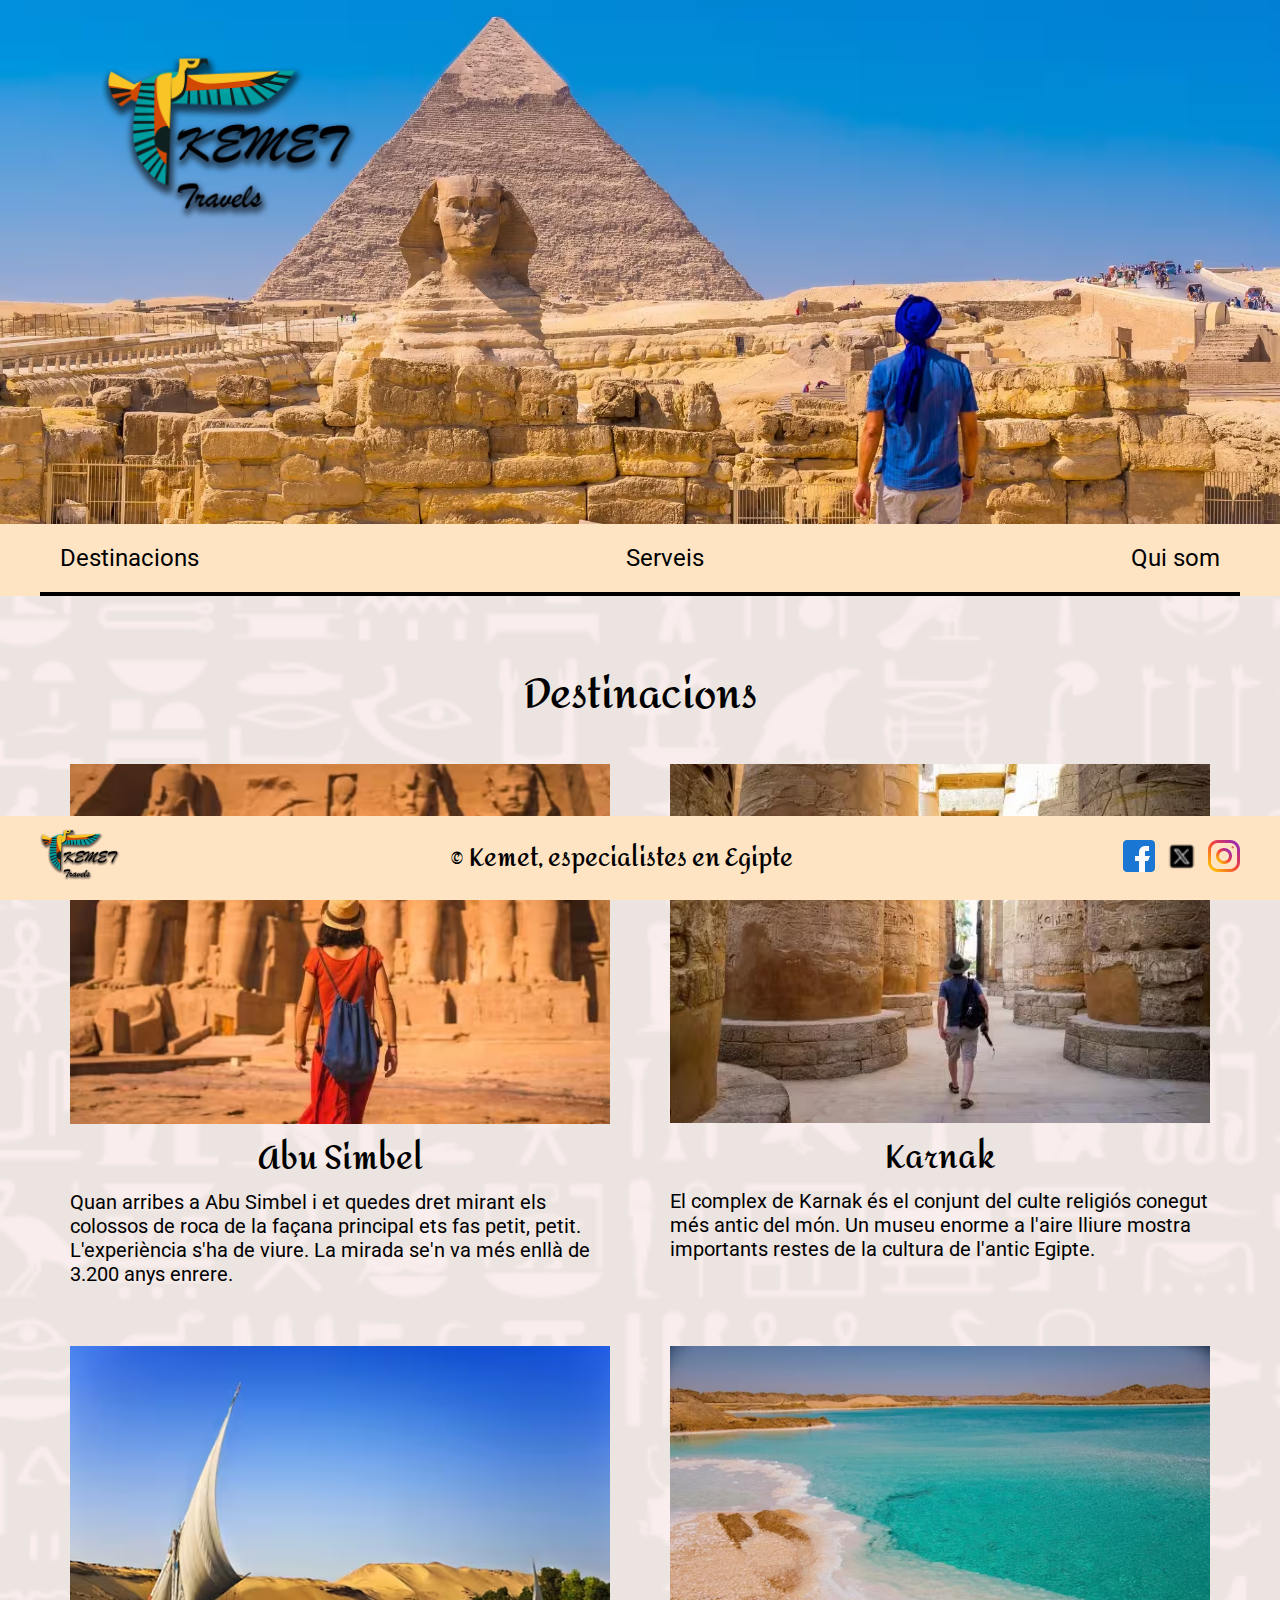
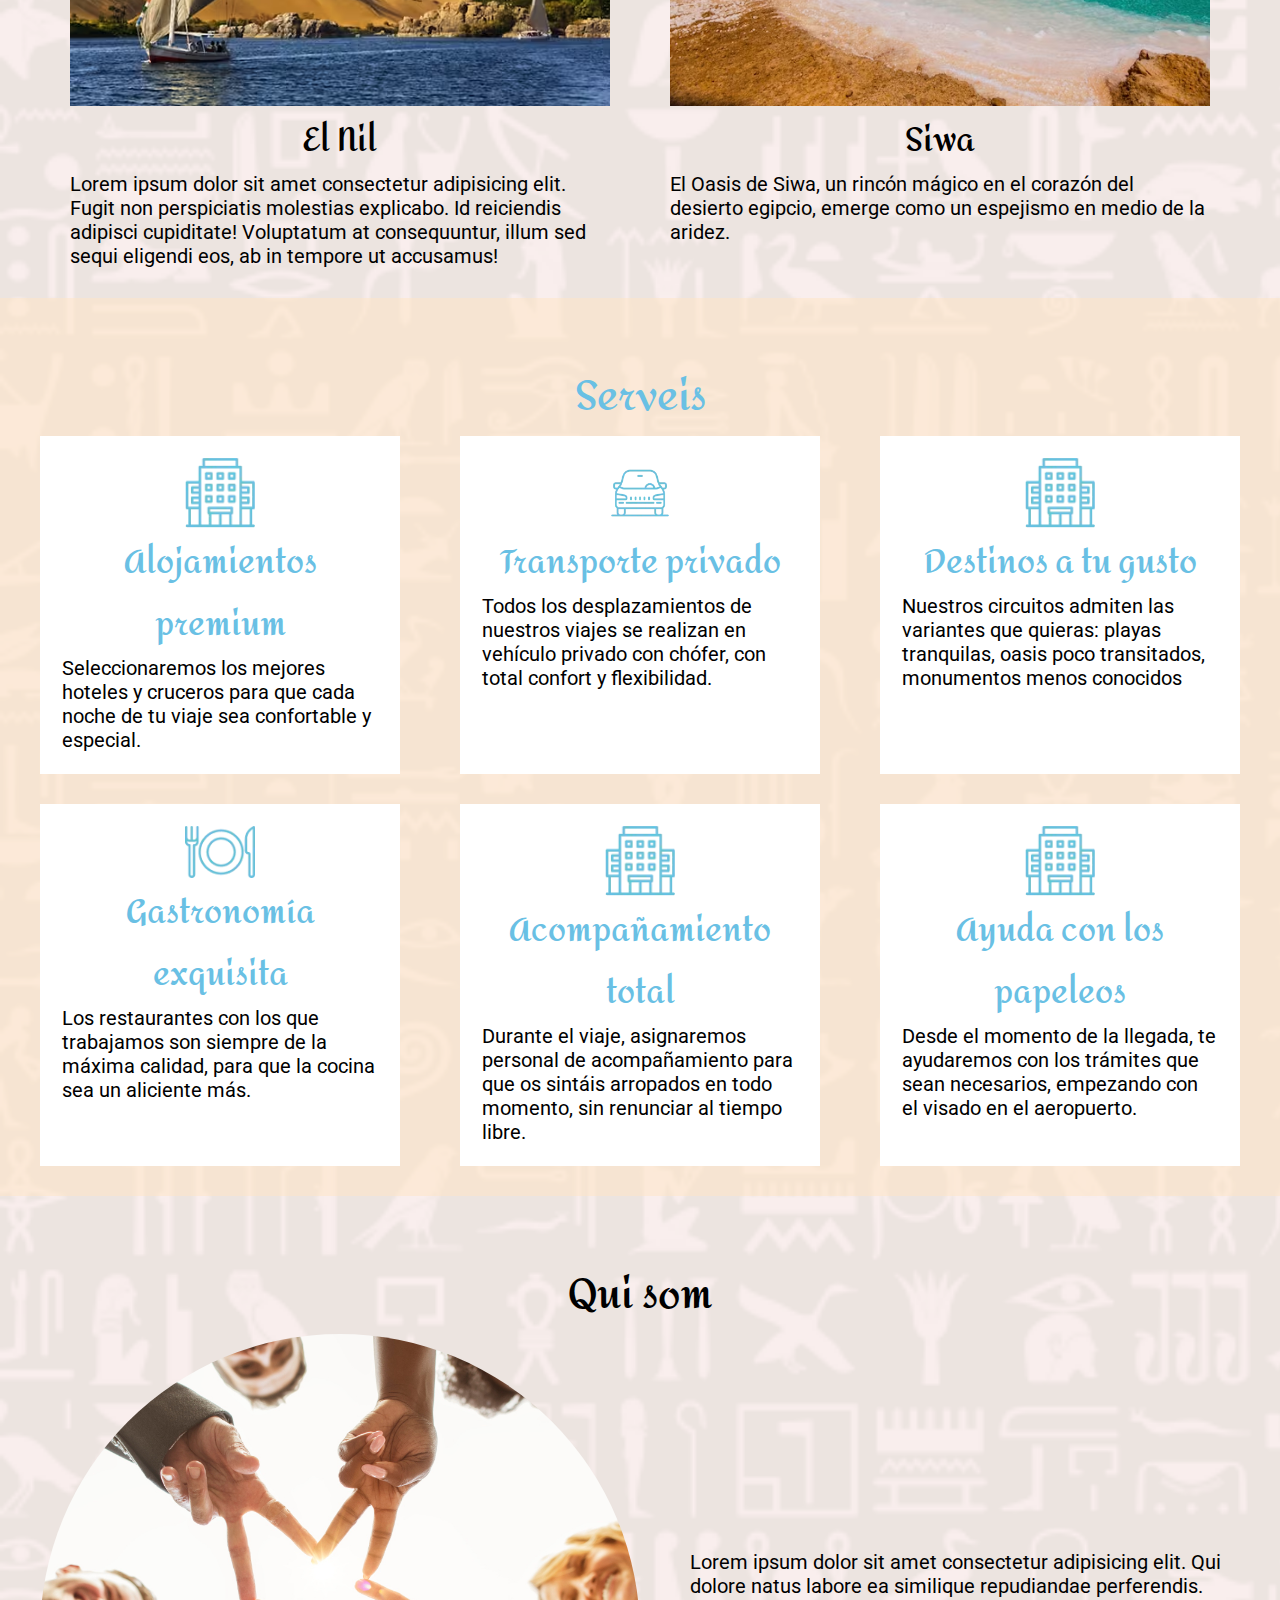
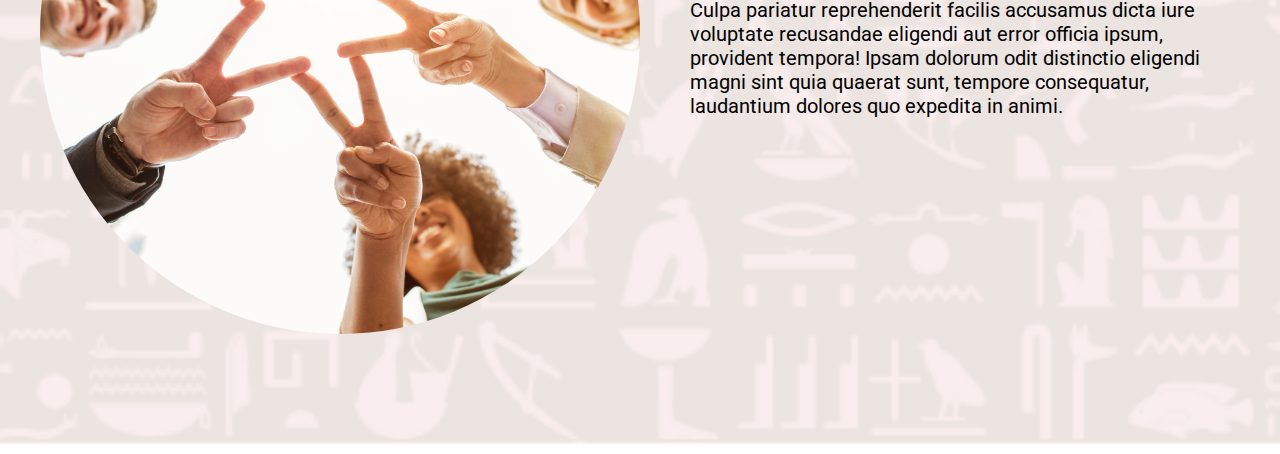
<file: index.html>
<!DOCTYPE html>
<html lang="ca">
  <head>
    <meta charset="UTF-8" />
    <meta name="viewport" content="width=device-width, initial-scale=1.0" />
    <!-- Etiquetas para el SEO  -->
    <meta name="author" content="Rubén" />
    <meta
      name="description"
      content="La millor agència de viatges per anar a Egipte! Tenim les millors ofertes d'hotels i visites guiades."
    />
    <meta
      name="keywords"
      content="Egipte, Egipto, Viatges, Viajes, Karnak, Abu Simbel, Siwa"
    />
    <meta name="copyright" content="Rubén" />
    <meta name="robots" content="noindex" />
    <!-- Etiquetas básicas  -->
    <title>Viatges Kemet</title>
    <link rel="stylesheet" href="css/style.css" />
    <link rel="shortcut icon" href="logos/favicon.jpg" type="image/x-icon" />
  </head>
  <body>
    <header>
      <div>
        <img src="logos/Kemet_250px.png" alt="Logo de Kemet Viatges" />
      </div>
      <picture>
          <source media="(max-width: 600px)" srcset="img/esfinx_600x600px.png" sizes="600px">
          <img src="img/esfinx_2000px.avif" alt="Esfinx de Guiza" />
      </picture>
      
      <h1>Kemet Travels</h1>
    </header>
    <nav>
      <ul class="nav-ul width-content">
        <li><a href="#destinos">Destinacions</a></li>
        <li><a href="#servicios">Serveis</a></li>
        <li><a href="#nosaltres">Qui som</a></li>
      </ul>
    </nav>
    <main>
      <section id="destinos" class="width-content">
        <h2>Destinacions</h2>
        <div>
          <article>
            <img src="img/abu-simbel_600px.avif" alt="Templo de Abu Simbel">
            <h3>Abu Simbel</h3>
            <p>Quan arribes a Abu Simbel i et quedes dret mirant els colossos de roca de la façana principal ets fas petit, petit. L'experiència s'ha de viure. La mirada se'n va més enllà de 3.200 anys enrere.
            </p>
          </article>
          <article>
            <img src="img/karnak_600px.avif" alt="Templo de Abu Simbel">
            <h3>Karnak</h3>
            <p>El complex de Karnak és el conjunt del culte religiós conegut més antic del món. Un museu enorme a l'aire lliure mostra importants restes de la cultura de l'antic Egipte.

            </p>
          </article>
          <article>
            <img src="img/nil_600x400.avif" alt="Templo de Abu Simbel">
            <h3>El Nil</h3>            
            <p>Lorem ipsum dolor sit amet consectetur adipisicing elit. Fugit non perspiciatis molestias explicabo. Id reiciendis adipisci cupiditate! Voluptatum at consequuntur, illum sed sequi eligendi eos, ab in tempore ut accusamus!
            </p>
          </article>
          <article>
            <img src="img/siwa.avif" alt="Templo de Abu Simbel">
            <h3>Siwa</h3>
            <p>El Oasis de Siwa, un rincón mágico en el corazón del desierto egipcio, emerge como un espejismo en medio de la aridez.

            </p>
          </article>

        </div>
      </section>

      <section id="servicios" >
        <h2>Serveis</h2>
        <div class="width-content">
          <article>
            <img src="icons/alojamientos.webp" alt="icono alojamientos">
            <h3>Alojamientos premium</h3>
            <p>Seleccionaremos los mejores hoteles y cruceros para que cada noche de tu viaje sea confortable y especial.</p>
          </article>
          <article>            <img src="icons/transporte.webp" alt="icono alojamientos">
            <h3>Transporte privado</h3>
            <p>Todos los desplazamientos de nuestros viajes se realizan en vehículo privado con chófer, con total confort y flexibilidad.</p></article>
          <article>            <img src="icons/alojamientos.webp" alt="icono alojamientos">
            <h3>Destinos a tu gusto</h3>
            <p>Nuestros circuitos admiten las variantes que quieras: playas tranquilas, oasis poco transitados, monumentos menos conocidos</p></article>
          <article>            <img src="icons/gastronomia.webp" alt="icono alojamientos">
            <h3>Gastronomía exquisita</h3>
            <p>Los restaurantes con los que trabajamos son siempre de la máxima calidad, para que la cocina sea un aliciente más.</p></article>
          <article>            <img src="icons/alojamientos.webp" alt="icono alojamientos">
            <h3>Acompañamiento total</h3>
            <p>Durante el viaje, asignaremos personal de acompañamiento para que os sintáis arropados en todo momento, sin renunciar al tiempo libre.</p></article>
          <article>            <img src="icons/alojamientos.webp" alt="icono alojamientos">
            <h3>Ayuda con los papeleos</h3>
            <p>Desde el momento de la llegada, te ayudaremos con los trámites que sean necesarios, empezando con el visado en el aeropuerto.</p></article>
        </div>

      </section>
      <section id="nosaltres">
        <h2>Qui som</h2>
        
          <div class="width-content">
            <img src="img/equip.jpg" alt="Fent equip">
            <p>Lorem ipsum dolor sit amet consectetur adipisicing elit. Qui dolore natus labore ea similique repudiandae perferendis. Culpa pariatur reprehenderit facilis accusamus dicta iure voluptate recusandae eligendi aut error officia ipsum, provident tempora! Ipsam dolorum odit distinctio eligendi magni sint quia quaerat sunt, tempore consequatur, laudantium dolores quo expedita in animi.</p>
          </div>

         <!-- <div class="width-content">
          <img src="img/equip.jpg" alt="Fent equip">
          <p>Lorem ipsum dolor sit amet consectetur adipisicing elit. Qui dolore natus labore ea similique repudiandae perferendis. Culpa pariatur reprehenderit facilis accusamus dicta iure voluptate recusandae eligendi aut error officia ipsum, provident tempora! Ipsam dolorum odit distinctio eligendi magni sint quia quaerat sunt, tempore consequatur, laudantium dolores quo expedita in animi.</p>
        </div> -->
      </section>

    </main>
    <footer>
      <div class="footer-div width-content">
        <img src="logos/Kemet_250px.png" alt="Logo de Viatges Kemet" />
        <p>&copy; Kemet, especialistes en Egipte</p>
        <div>
          <img src="logos/facebook_32.png" alt="Logo de Facebook" />
          <img src="logos/twitter_x_32.png" alt="Logo de Twitter-X" />
          <img src="logos/instagram_32.png" alt="Logo d'Instagram" />
        </div>
      </div>
    </footer>
  </body>
</html>
</file>
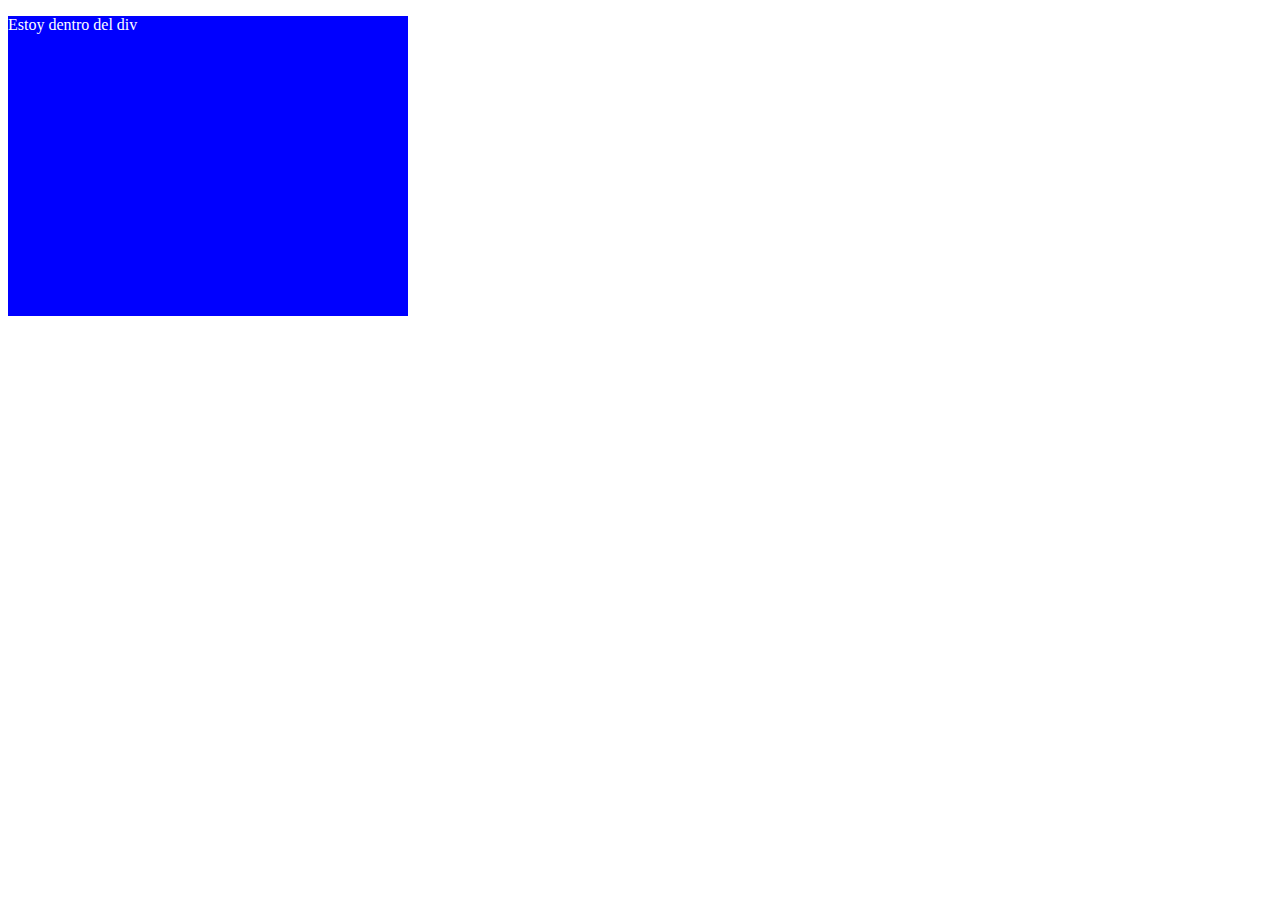
<file: prueba_media_query.html>
<!DOCTYPE html>
<html lang="es">
<head>
    <meta charset="UTF-8">
    <meta name="viewport" content="width=device-width, initial-scale=1.0">
    <title>Document</title>

    <style>
        div {
            width: 400px;
            height: 300px;
            background-color: blue;
            color: white;
        }

        /* @media (max-width: 350px) and (min-width: 301px) { */
        @media (301px <= width <= 350px) {
            div {
                width: 300px;
                background-color: red;
                text-align: center;
            }
        }
        @media (width <= 300px) {
            div {
                width: 200px;
                background-color: green;
            }
        }

    </style>

</head>
<body>
    <div>
<p>Estoy dentro del div</p>
    </div>
</body>
</html>
</file>
<file: css/style.css>
@import url("https://fonts.googleapis.com/css2?family=Amita:wght@400;700&family=Roboto:ital,wght@0,100;0,300;0,400;0,500;0,700;0,900;1,100;1,300;1,400;1,500;1,700;1,900&display=swap");

* {
  margin: 0;
  padding: 0;
  box-sizing: border-box;
  font-family: Roboto, Arial, Helvetica, "sans-serif";
}

:root {
  --color-back-1: bisque;
  --color-emphasis: rgb(117, 76, 26);
  --width-content: 1200px;
}

html {
  scroll-behavior: smooth;
}

body {
  background-image: url(../img/background.png);
  background-size: cover;
}

.width-content {
  max-width: var(--width-content);
  margin: 0 auto;
}

/* header img:first-of-type {
    position: absolute;
    top: 0;
    left: 0;
} */

header div {
  position: absolute;
  z-index: 2;
  top: 5%;
  left: 8%;
}

header div > img {
  width: 20vw;
}

header > picture > img,
header > picture > source
 {
  width: 100%;
}

h1 {
  display: none;
}

h1,
h2,
h3 {
  font-family: Amita, serif;
  text-align: center;
}

h2 {
  font-size: 2.5rem;
  position: relative;
  top: 60px;
  margin-bottom: 60px;
}

h3 {
  font-size: 2rem;
}

/* =============================================  */
/* Barra de navegación  */

nav {
  position: sticky;
  top: 0;
  background-color: var(--color-back-1);
  z-index: 2;
  margin-top: -5px;
}

.nav-ul {
  display: flex;
  justify-content: space-between;
  border-bottom: 4px solid black;
  /* border-top: 4px solid black; */
  padding: 10px;
}

.nav-ul > li {
  list-style: none;
  padding: 10px;
}

.nav-ul > li:hover {
  color: white;
  background-color: var(--color-emphasis);
  border-radius: 10px;
}
.nav-ul > li > a {
  text-decoration: none;
  color: inherit;
  font-size: 1.5rem;
}

/* =============================================  */
/* Main  */

article p {
  font-size: 20px;
}

#destinos > div {
  display: flex;
  justify-content: space-between;
  flex-wrap: wrap;
}

#destinos article {
  max-width: 50%;
  padding: 10px;
  border: 20px solid transparent;
}

article:hover {
  border: 20px solid var(--color-emphasis);
}

article img {
  width: 100%;
}

/* Servicios  */
#servicios {
  background-color: #ffe4c488;
  padding-bottom: 30px;
  color: #69c0e4;
}
#servicios div {
  display: flex;
  justify-content: space-between;
  flex-wrap: wrap;
  gap: 1.5%;
  row-gap: 30px;
}

#servicios article {
  max-width: 30%;
  text-align: center;
  border: 2px solid transparent;
  padding: 20px;
  background-color: white;
}

#servicios article:hover {
  border: 2px solid #69c0e4;
}

#servicios p {
  text-align: start;
  color: black;
}

#servicios img {
  width: 70px;
}

#nosaltres div {
  display: flex;
  justify-content: space-between;
  align-items: center;
  gap: 50px;
  margin-bottom: 120px;
}

#nosaltres img {
  max-width: 50%;
  border-radius: 50%;
}

#nosaltres p {
  font-size: 20px;
}

/* =============================================  */
/* Footer  */

footer {
  background-color: var(--color-back-1);
  position: fixed;
  bottom: 0;
  width: 100%;
}

.footer-div {
  display: flex;
  justify-content: space-between;
  align-items: center;
  padding: 10px 0;
}

.footer-div > p {
  font-family: Amita, serif;
  font-size: 1.5rem;
  font-weight: 700;
}

.footer-div > img {
  width: 80px;
}

.footer-div > div > img {
  height: 32px;
}

/* Media queries */
@media (600px < width < 1000px) {
  main {
    padding: 0 2%;
  }

  h3 {
    font-size: 5vw;
  }

  #servicios article {
    max-width: 48%;
  }
}

@media (width <= 600px) {
  #servicios article {
    max-width: 100%;
  }
  main {
    padding: 0 4%;
  }

  #destinos article {
    max-width: 100%;
    padding: 10px;
    border: 10px solid transparent;
  }

  #destinos article:hover {
    border: 10px solid var(--color-emphasis);
  }

  h1 {
    display: block;
    font-size: 12vw;
  }

  header div > img {
    display: none;
  }

  #nosaltres div {
    display: flex;
    flex-direction: column;
    max-width: 100%;
  }

  footer {
    position: static;
    
  }

  footer > div > p {
    display: none;
  }

}
</file>
